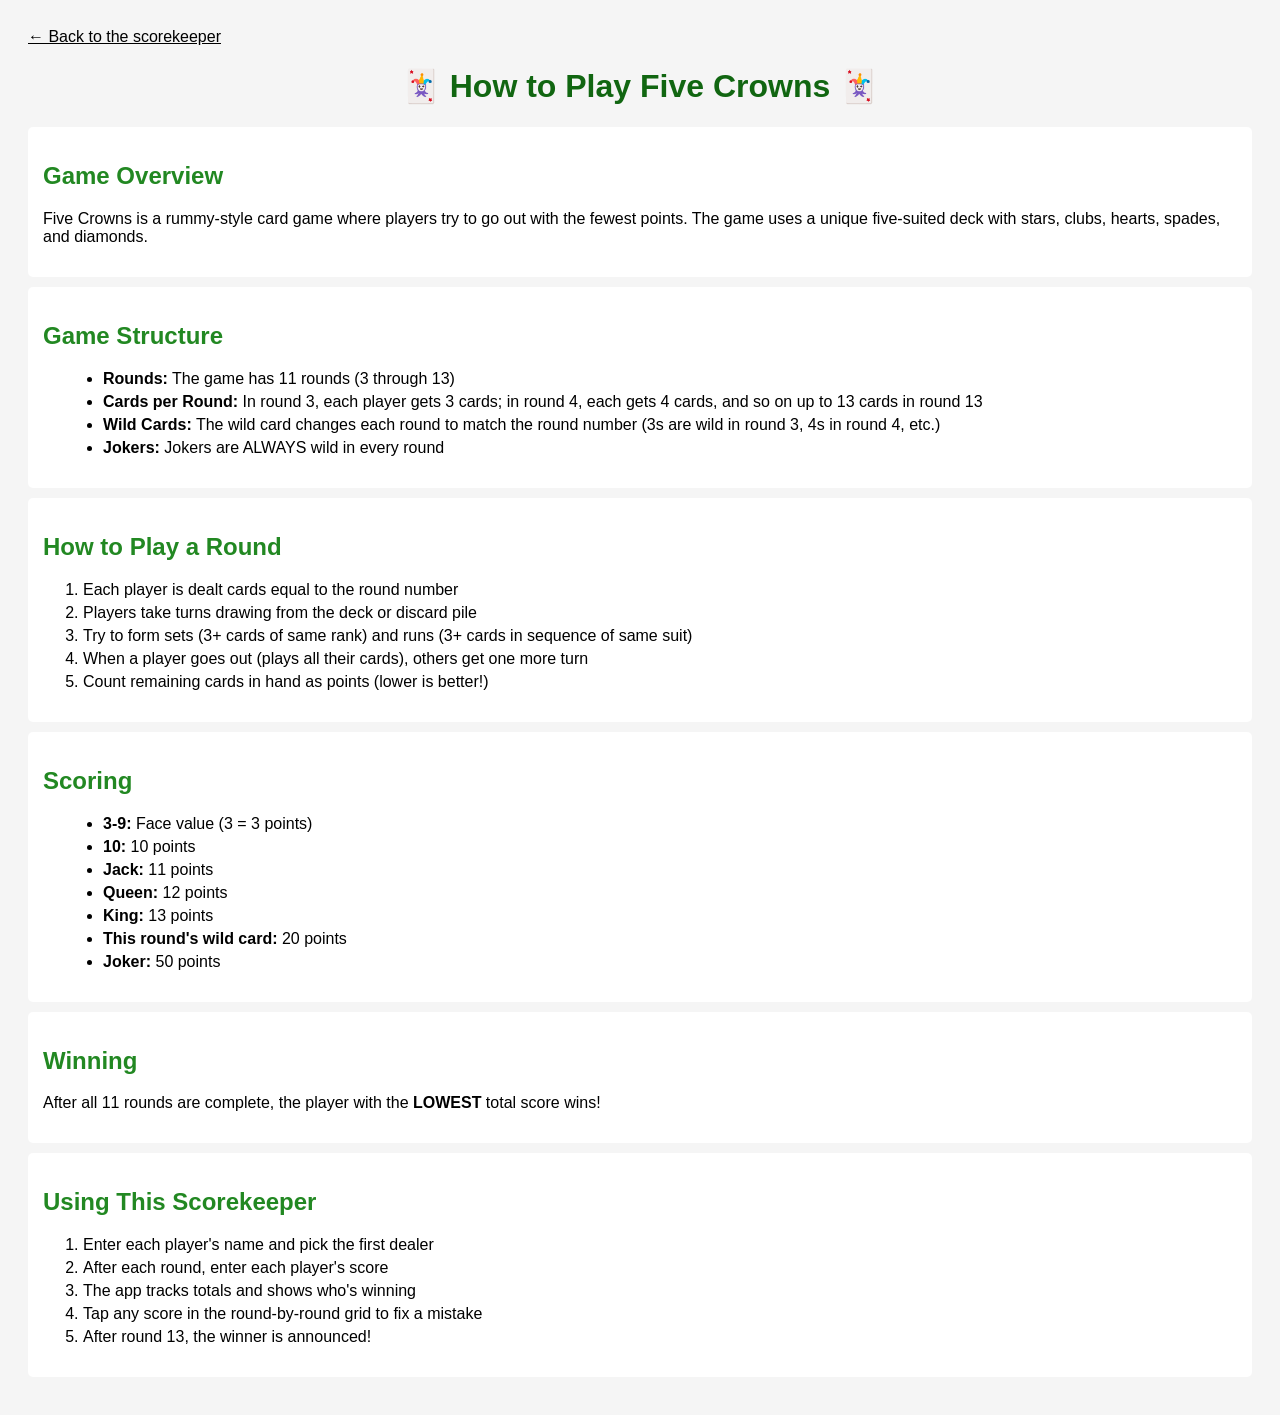
<file: tutorial.html>
<!DOCTYPE html>
<html>
<head>
    <meta charset="UTF-8">
    <meta name="viewport" content="width=device-width, initial-scale=1">
    <title>How to Play Five Crowns</title>
    <style>
        body { font-family: Arial; padding: 20px; background: #f5f5f5; }
        h1 { color: #116611; text-align: center; }
        h2 { color: #228822; margin-top: 20px; }
        .section { background: white; padding: 15px; margin: 10px 0; border-radius: 5px; }
        ul { margin-left: 20px; }
        li { margin: 5px 0; }
    </style>
</head>
<body>
    <p style="margin:0 0 12px"><a href="./" style="color:inherit">← Back to the scorekeeper</a></p>
    <h1>🃏 How to Play Five Crowns 🃏</h1>
    
    <div class="section">
        <h2>Game Overview</h2>
        <p>Five Crowns is a rummy-style card game where players try to go out with the fewest points. The game uses a unique five-suited deck with stars, clubs, hearts, spades, and diamonds.</p>
    </div>

    <div class="section">
        <h2>Game Structure</h2>
        <ul>
            <li><strong>Rounds:</strong> The game has 11 rounds (3 through 13)</li>
            <li><strong>Cards per Round:</strong> In round 3, each player gets 3 cards; in round 4, each gets 4 cards, and so on up to 13 cards in round 13</li>
            <li><strong>Wild Cards:</strong> The wild card changes each round to match the round number (3s are wild in round 3, 4s in round 4, etc.)</li>
            <li><strong>Jokers:</strong> Jokers are ALWAYS wild in every round</li>
        </ul>
    </div>

    <div class="section">
        <h2>How to Play a Round</h2>
        <ol>
            <li>Each player is dealt cards equal to the round number</li>
            <li>Players take turns drawing from the deck or discard pile</li>
            <li>Try to form sets (3+ cards of same rank) and runs (3+ cards in sequence of same suit)</li>
            <li>When a player goes out (plays all their cards), others get one more turn</li>
            <li>Count remaining cards in hand as points (lower is better!)</li>
        </ol>
    </div>

    <div class="section">
        <h2>Scoring</h2>
        <ul>
            <li><strong>3-9:</strong> Face value (3 = 3 points)</li>
            <li><strong>10:</strong> 10 points</li>
            <li><strong>Jack:</strong> 11 points</li>
            <li><strong>Queen:</strong> 12 points</li>
            <li><strong>King:</strong> 13 points</li>
            <li><strong>This round's wild card:</strong> 20 points</li>
            <li><strong>Joker:</strong> 50 points</li>
        </ul>
    </div>

    <div class="section">
        <h2>Winning</h2>
        <p>After all 11 rounds are complete, the player with the <strong>LOWEST</strong> total score wins!</p>
    </div>

    <div class="section">
        <h2>Using This Scorekeeper</h2>
        <ol>
            <li>Enter each player's name and pick the first dealer</li>
            <li>After each round, enter each player's score</li>
            <li>The app tracks totals and shows who's winning</li>
            <li>Tap any score in the round-by-round grid to fix a mistake</li>
            <li>After round 13, the winner is announced!</li>
        </ol>
    </div>
</body>
</html>
</file>
